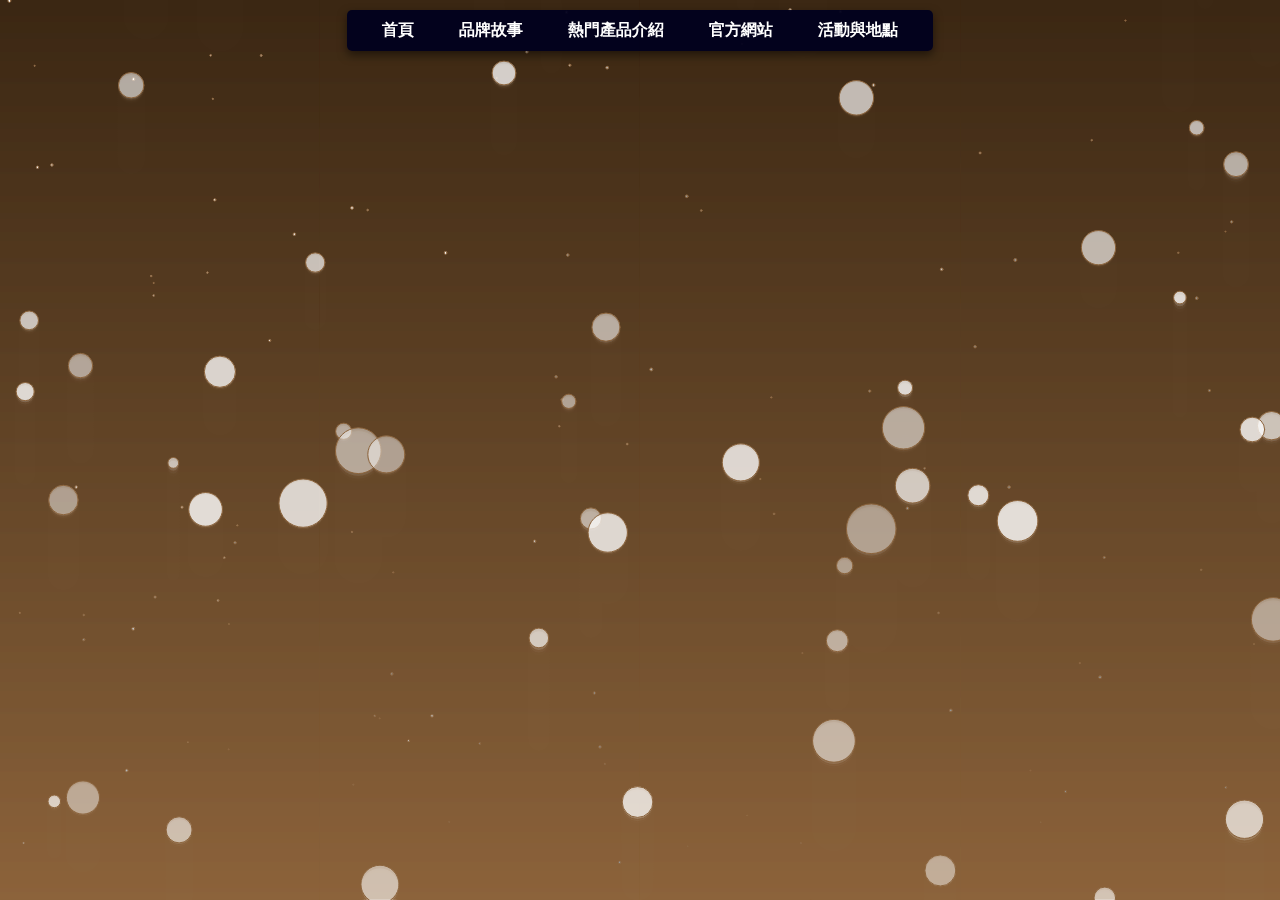
<file: index.html>
<!DOCTYPE html>
<html lang="en">
  <head>
    <meta charset="utf-8" />
    <meta name="viewport" content="width=device-width, initial-scale=1.0">

    <title>Sketch</title>

    <link rel="stylesheet" type="text/css" href="style.css">

    <script src="libraries/p5.min.js"></script>
    <script src="libraries/p5.sound.min.js"></script>
    <script>
      function loadIframe(url) {
        const iframe = document.getElementById('content-frame');
        iframe.style.display = 'block'; // 顯示 iframe
        iframe.src = url;
      }

      function hideIframe() {
        const contentFrame = document.getElementById('content-frame');
        const aboutBox = document.getElementById('aboutBox');
        const lemonSection = document.getElementById('lemon-section');
        const plumSection = document.getElementById('plum-section');
        const flowerSection = document.getElementById('flower-section');
        const blackSection = document.getElementById('black-section');
        const buyFrame = document.getElementById('buyFrame');
        const eventMap = document.getElementById('event-map-section');

        contentFrame.style.display = 'none';
        contentFrame.src = '';
        if (aboutBox.classList.contains('show')) {
          aboutBox.classList.remove('show');
          setTimeout(() => {
            aboutBox.style.display = 'none';
          }, 500);
        }
        if (lemonSection) lemonSection.style.display = 'none';
        if (plumSection) plumSection.style.display = 'none';
        if (flowerSection) flowerSection.style.display = 'none';
        if (blackSection) blackSection.style.display = 'none';
        if (buyFrame) {
          buyFrame.style.display = 'none';
          buyFrame.src = '';
        }
        if (eventMap) eventMap.style.display = 'none';
      }

      function showAboutBox() {
        hideAllPopups();
        document.getElementById('aboutBox').style.display = 'flex';
      }

      function showLemon() {
        hideIframe();
        document.getElementById('lemon-section').style.display = 'flex';
      }
      function showPlum() {
        hideIframe();
        document.getElementById('plum-section').style.display = 'flex';
      }
      function showFlower() {
        hideIframe();
        document.getElementById('flower-section').style.display = 'flex';
      }
      function showBlack() {
        hideIframe();
        document.getElementById('black-section').style.display = 'flex';
      }

      function showBuyFrame() {
        hideIframe();
        const buyFrame = document.getElementById('buyFrame');
        buyFrame.src = "https://www.myounger.com.tw/product-category/wheatgrass-enzyme-vinegar/";
        buyFrame.style.display = "block";
      }

      function showEventMap() {
        hideIframe();
        document.getElementById('event-map-section').style.display = 'block';
      }

      function showTshirtDetail() {
        hideIframe();
        document.getElementById('tshirt-detail-section').style.display = 'flex';
      }

      function closeTshirtDetail() {
        document.getElementById('tshirt-detail-section').style.display = 'none';
      }

      function showPosterDetail() {
        hideIframe();
        document.getElementById('poster-detail-section').style.display = 'flex';
      }
      function closePosterDetail() {
        document.getElementById('poster-detail-section').style.display = 'none';
      }

      function showFactoryMap() {
        hideIframe();
        const iframe = document.getElementById('content-frame');
        iframe.style.display = 'block';
        iframe.src = "https://www.google.com/maps/place/%E9%BA%A5%E8%8A%BD%E5%93%A5%EF%BC%88%E9%95%B7%E6%B3%93%E5%A4%A9%E7%84%B6%E7%94%9F%E6%8A%80%E6%9C%89%E9%99%90%E5%85%AC%E5%8F%B8%EF%BC%89/@24.8871658,121.2060028,17z/data=!3m1!4b1!4m6!3m5!1s0x34683cd0887397d1:0x41b895074083cad4!8m2!3d24.8871658!4d121.2085777!16s%2Fg%2F1pzrpf1v1?entry=ttu&g_ep=EgoyMDI1MDUxMy4xIKXMDSoASAFQAw%3D%3D";
      }

      function showFactoryDetail() {
        hideIframe();
        document.getElementById('factory-detail-section').style.display = 'flex';
      }
      function closeFactoryDetail() {
        document.getElementById('factory-detail-section').style.display = 'none';
      }

      function hideAllPopups() {
        // 隱藏所有彈窗
        document.getElementById('aboutBox').style.display = 'none';
        let ids = [
          'lemon-section', 'plum-section', 'flower-section', 'black-section',
          'event-map-section', 'tshirt-detail-section', 'poster-detail-section',
          'factory-detail-section'
        ];
        ids.forEach(id => {
          let el = document.getElementById(id);
          if (el) el.style.display = 'none';
        });
        // 隱藏 iframe
        let iframe = document.getElementById('content-frame');
        if (iframe) {
          iframe.style.display = 'none';
          iframe.src = '';
        }
        // 隱藏購買彈窗
        let buyFrame = document.getElementById('buyFrame');
        if (buyFrame) {
          buyFrame.style.display = 'none';
          buyFrame.src = '';
        }
      }

      // 可選：點擊背景或ESC關閉iframe
      document.addEventListener('keydown', function(e) {
        if (e.key === "Escape") {
          document.getElementById('buyFrame').style.display = "none";
          document.getElementById('buyFrame').src = "";
        }
      });
    </script>
  </head>

  <body>
    <!-- 中間上方選單 -->
    <ul class="menu" id="menu">
      <li><a href="#home" onclick="hideIframe()">首頁</a></li>
      <li><a href="#about" onclick="showAboutBox()">品牌故事</a></li>
      <li class="dropdown">
        <a href="#portfolio">熱門產品介紹</a>
        <ul class="submenu">
          <li><a href="#" onclick="showLemon()">香柚檸檬酵素醋</a></li>
          <li><a href="#" onclick="showPlum()">青梅黑棗酵素醋</a></li>
          <li><a href="#" onclick="showFlower()">荔枝桂花酵素醋</a></li>
          <li><a href="#" onclick="showBlack()">調理烏醋</a></li>
        </ul>
      </li>
      <li><a href="#quiz" onclick="loadIframe('https://www.myounger.com.tw/')">官方網站</a></li>
      <li class="dropdown">
        <a href="#events">活動與地點</a>
        <ul class="submenu">
          <li><a href="#" onclick="showPosterDetail()">活動海報</a></li>
          <li><a href="#" onclick="showTshirtDetail()">紀念T-shirt</a></li>
          <li><a href="#" onclick="showFactoryDetail()">醋工廠位置</a></li>
        </ul>
      </li>
    </ul>

    <!-- 自我介紹方格 -->
    <div id="aboutBox" style="display: none;">
      <div class="about-card">
        <button class="close-btn about-close-btn" onclick="document.getElementById('aboutBox').style.display='none'">關閉</button>
        <img src="images/Myounger-logo.png" alt="麥芽哥LOGO" class="about-logo">
        <h1 class="about-title">品牌簡介</h1>
        <div class="about-desc" style="text-align:left;">
          <p>
            在講求快速與便利的時代，「麥芽哥 MYOUNGER」選擇以慢工細活的釀造精神，為現代人打造一條回歸自然、守護健康的生活路徑。麥芽哥是一個來自台灣的健康食飲品牌，專注於小麥苗酵素醋的研發與推廣，堅持使用天然原料、無人工添加，致力讓每一位消費者在每日的一杯中，感受到身體的平衡與修復。
          </p>
          <p>
            <strong>🌱 品牌理念｜回歸自然・活出年輕</strong><br>
            麥芽哥的品牌名稱取自「麥芽」與「哥哥」，象徵著「天然植物的能量」與「守護健康的角色」。我們相信，真正的年輕不是外表的樣貌，而是來自身體的活力與內在的元氣。<br>
            品牌創立的初衷，來自一位70多歲的職人，他擁有超過40年的釀醋經驗，致力於將小麥苗、糯米與紅麴結合，研發出能夠支持身體代謝、促進健康的酵素醋產品。
          </p>
          <p>
            <strong>🍶 產品特色｜時間釀成的御品甘露</strong><br>
            <b>純天然陶甕熟成發酵：</b><br>
            麥芽哥採用古法陶甕釀造，歷經2年以上靜置熟成，讓酵素、醋酸與營養成分自然融合，不破壞任何天然活性成分。<br><br>
            <b>精選台灣在地原料：</b><br>
            原料來自安心契作的小麥苗、圓糯米、紅麴與天然水果，不含防腐劑、香精或化學添加劑，堅守食安與品質承諾。<br><br>
            <b>豐富營養機能：</b><br>
            富含多種天然酵素、維生素、礦物質與胺基酸，幫助調整體質、維持消化道健康、加速代謝循環，是現代人每日的元氣補給。<br><br>
            <b>多樣化風味設計：</b><br>
            口味包含青梅黑棗、荔枝桂花、檸檬、洛神、紫蘇、黑芝麻抹茶等多種選擇，適合不同族群依喜好選擇飲用方式。
          </p>
          <p>
            <strong>👥 對顧客的承諾｜真材實料，用心釀造</strong><br>
            麥芽哥不只是酵素醋的供應者，更是健康生活的推動者。我們積極推廣「喝得懂的醋」與「簡單有效的保健」理念，並透過：<br>
            公開第三方檢驗報告，落實食品透明化；<br>
            提供產品溯源資料，讓每一瓶醋都可以安心追蹤來源；<br>
            建立品牌社群與健康講座，陪伴消費者實踐養身之道。
          </p>
          <p>
            <strong>🔭 未來展望｜釀出台灣的新保健力量</strong><br>
            隨著消費者健康意識的抬頭，麥芽哥將持續以「簡單・天然・有效」為核心，拓展更多功能型健康飲品與保健食品，並導入數位科技強化會員經營與精準行銷。<br>
            我們期許麥芽哥不只是產品品牌，更是一個生活方式的提案者，帶領大家在忙碌生活中找回身心的節奏與能量。
          </p>
          <p>
            <strong>📍 品牌資訊</strong><br>
            官方網站：www.myounger.com.tw<br>
            Instagram / Facebook：搜尋「麥芽哥 MYOUNGER」<br>
            服務項目：小麥苗酵素醋、天然機能飲品、健康禮盒、企業合作客製
          </p>
        </div>
      </div>
    </div>

    <!-- 商品介紹區塊（只留這一個，預設隱藏） -->
    <div class="product-section" id="lemon-section" style="display: none;">
      <div class="product-image">
        <img src="images/lemon.jpg" alt="香柚檸檬酵素醋">
      </div>
      <div class="product-info">
        <h2>香柚檸檬酵素醋</h2>
        <p>
          香柚檸檬酵素醋融合柚子的清香與檸檬的酸甜，層次豐富，嚴選新鮮水果與天然酵素，帶來高級的味覺享受，是夏日消暑的首選飲品。
        </p>
        <button class="buy-btn" onclick="showBuyFrame()">立即購買</button>
      </div>
    </div>

    <!-- 青梅黑棗酵素醋 -->
    <div class="product-section" id="plum-section" style="display: none;">
      <div class="product-image">
        <img src="images/plum.jpg" alt="青梅黑棗酵素醋">
      </div>
      <div class="product-info">
        <h2>青梅黑棗酵素醋</h2>
        <p>
          嚴選台灣青梅與黑棗，經長時間發酵釀造，酸甜適中，口感溫潤，富含多種有機酸與營養，是健康養生的絕佳選擇。
        </p>
        <button class="buy-btn" onclick="showBuyFrame()">立即購買</button>
      </div>
    </div>

    <!-- 荔枝桂花酵素醋 -->
    <div class="product-section" id="flower-section" style="display: none;">
      <div class="product-image">
        <img src="images/flower.jpg" alt="荔枝桂花酵素醋">
      </div>
      <div class="product-info">
        <h2>荔枝桂花酵素醋</h2>
        <p>
          以新鮮荔枝與桂花釀造，香氣優雅，酸甜清新，融合花果的自然芬芳，帶來獨特的味覺享受。
        </p>
        <button class="buy-btn" onclick="showBuyFrame()">立即購買</button>
      </div>
    </div>

    <!-- 調理烏醋 -->
    <div class="product-section" id="black-section" style="display: none;">
      <div class="product-image">
        <img src="images/black.jpg" alt="調理烏醋">
      </div>
      <div class="product-info">
        <h2>調理烏醋</h2>
        <p>
          採用多種天然原料精釀，色澤深邃，風味濃郁，適合各式料理調味，提升菜餚層次，是廚房必備的健康好醋。
        </p>
        <button class="buy-btn" onclick="showBuyFrame()">立即購買</button>
      </div>
    </div>

    <!-- 活動與周邊商品地圖 -->
    <div id="event-map-section" style="display:none;">
      <h2 style="text-align:center; margin-top:30px;">活動與地點</h2>
      <div class="event-map">
        <div class="event-map-dot dot1"></div>
        <div class="event-map-dot dot2"></div>
        <div class="event-map-dot dot3"></div>
        <div class="event-map-dot dot4"></div>
        <!-- 海報圖示 -->
        <div class="event-item" style="top: 20%; left: 25%;" onclick="showPosterDetail()">
          <div class="event-icon">
            <!-- SVG 內容不變 -->
            <svg width="60" height="80" viewBox="0 0 60 80">
              <rect x="5" y="5" width="50" height="70" rx="8" fill="#fffbe6" stroke="#bfa14a" stroke-width="3"/>
              <rect x="15" y="20" width="30" height="10" fill="#bfa14a"/>
              <rect x="15" y="35" width="30" height="6" fill="#e6d8b8"/>
              <rect x="15" y="46" width="30" height="6" fill="#e6d8b8"/>
            </svg>
          </div>
          <div class="event-label">活動海報</div>
        </div>
        <!-- T-shirt圖示 -->
        <div class="event-item" style="top: 60%; left: 50%;" onclick="showTshirtDetail()">
          <div class="event-icon">
            <!-- 簡易T-shirt SVG -->
            <svg width="70" height="70" viewBox="0 0 70 70">
              <polygon points="10,15 35,5 60,15 55,25 45,20 45,60 25,60 25,20 15,25" fill="#fff" stroke="#bfa14a" stroke-width="3"/>
              <rect x="25" y="20" width="20" height="40" fill="#f5efe6"/>
            </svg>
          </div>
          <div class="event-label">紀念T-shirt</div>
        </div>
        <!-- 醋工廠圖示 -->
        <div class="event-item" style="top: 35%; left: 70%;" onclick="showFactoryDetail()">
          <div class="event-icon">
            <!-- 簡易工廠SVG -->
            <svg width="80" height="60" viewBox="0 0 80 60">
              <rect x="10" y="30" width="60" height="20" fill="#e6d8b8" stroke="#bfa14a" stroke-width="3"/>
              <rect x="20" y="20" width="10" height="10" fill="#bfa14a"/>
              <rect x="50" y="15" width="10" height="15" fill="#bfa14a"/>
              <rect x="35" y="40" width="10" height="10" fill="#fff"/>
              <rect x="55" y="40" width="10" height="10" fill="#fff"/>
            </svg>
          </div>
          <div class="event-label">醋工廠位置</div>
        </div>
      </div>
    </div>

    <style>
      .event-map {
        position: relative;
        width: 80vw;
        height: 60vh;
        margin: 40px auto 0 auto;
        background: #f5efe6;
        border-radius: 30px;
        box-shadow: 0 4px 24px rgba(0,0,0,0.08);
        overflow: hidden;
      }
      .event-item {
        position: absolute;
        display: flex;
        flex-direction: column;
        align-items: center;
        cursor: pointer;
      }
      .event-icon {
        width: 90px;
        height: 90px;
        object-fit: contain;
        border-radius: 18px;
        background: #fff;
        box-shadow: 0 2px 8px rgba(0,0,0,0.10);
        margin-bottom: 10px;
        transition: transform 0.2s;
      }
      .event-item:hover .event-icon {
        transform: scale(1.08) rotate(-5deg);
      }
      .event-label {
        font-size: 1.1em;
        color: #5a3c1a;
        font-weight: bold;
        background: rgba(255,255,255,0.85);
        padding: 4px 14px;
        border-radius: 12px;
        margin-top: 2px;
        box-shadow: 0 1px 4px rgba(0,0,0,0.06);
      }
    </style>

    <!-- 紀念T-shirt 詳細介紹 -->
    <div id="tshirt-detail-section" style="display:none;">
      <div class="tshirt-detail-card">
        <img src="images/t_shirt.jpg" alt="紀念T-shirt" class="tshirt-detail-img">
        <div class="tshirt-detail-info">
          <h2>活動紀念T-shirt</h2>
          <p>
            參加本次活動即可獲得限量紀念T-shirt一件！<br>
            簡約設計，舒適材質，讓你留下美好回憶。
          </p>
          <button class="close-btn" onclick="closeTshirtDetail()">關閉</button>
        </div>
      </div>
    </div>

    <!-- 活動海報 詳細介紹 -->
    <div id="poster-detail-section" style="display:none;">
      <div class="poster-detail-card">
        <img src="images/poster.jpg" alt="活動海報" class="poster-detail-img">
        <button class="close-btn poster-close-btn" onclick="closePosterDetail()">關閉</button>
      </div>
    </div>

    <!-- 醋工廠位置 詳細介紹 -->
    <div id="factory-detail-section" style="display:none;">
      <div class="factory-detail-card">
        <img src="images/place.jpg" alt="醋工廠位置" class="factory-detail-img">
        <div class="factory-detail-info">
          <h2>醋工廠位置</h2>
          <p class="factory-address">
            325桃園市龍潭區工五路139巷116弄51號
          </p>
          <button class="close-btn" onclick="closeFactoryDetail()">關閉</button>
        </div>
      </div>
    </div>

    <!-- iframe 顯示區域 -->
    <iframe id="content-frame" src="" frameborder="0" style="display: none;"></iframe>
    <iframe id="buyFrame"
        src=""
        style="display:none; width:90vw; height:80vh; position:fixed; top:12vh; left:5vw; z-index:999; border-radius:18px; box-shadow:0 8px 32px rgba(0,0,0,0.18); background:#fff;"
        frameborder="0"></iframe>

    <script src="sketch.js"></script>
  </body>
</html>
</file>
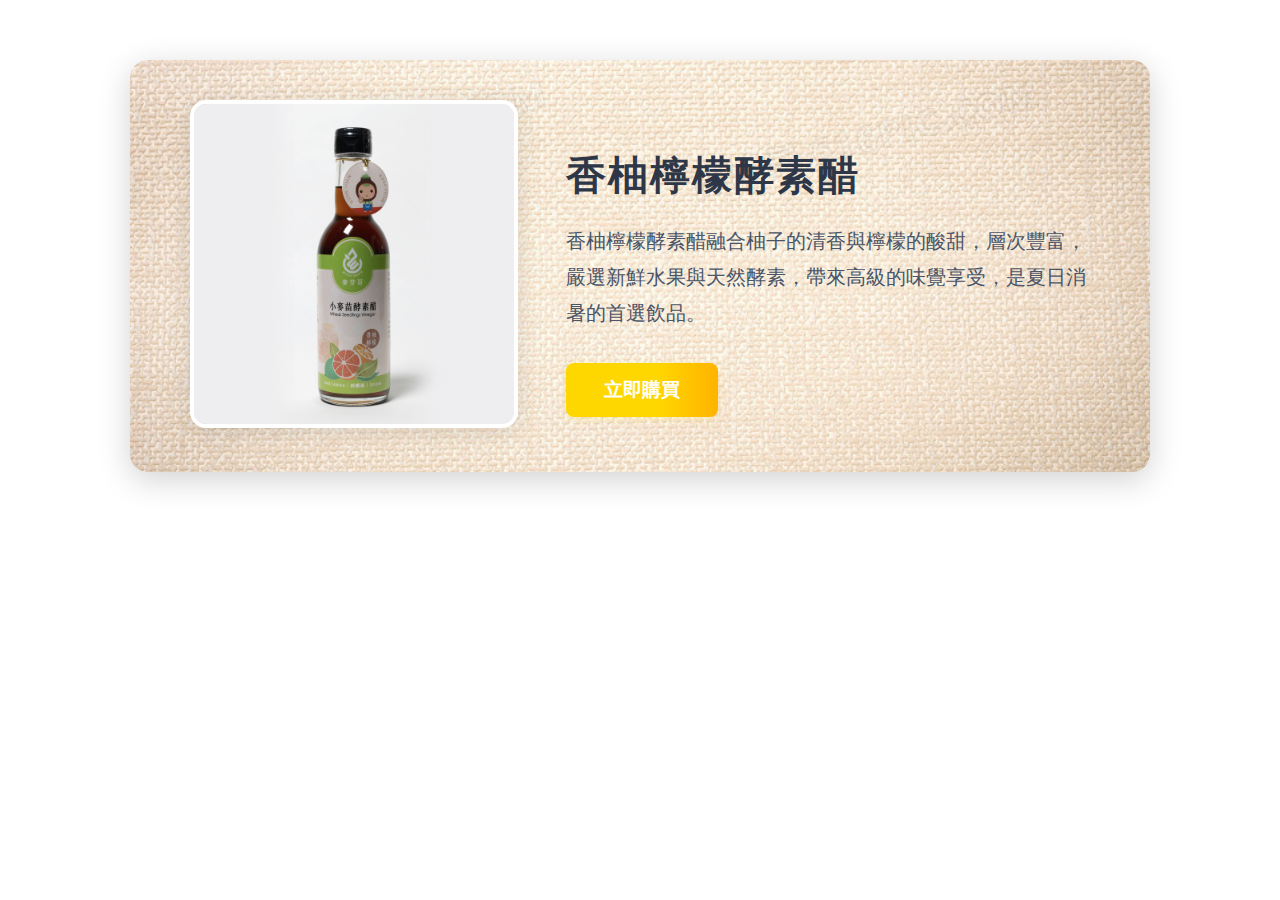
<file: lemon.html>
<!DOCTYPE html>
<html lang="zh-Hant">
<head>
  <meta charset="UTF-8">
  <title>香柚檸檬酵素醋</title>
  <link rel="stylesheet" href="style.css">
</head>
<body>
  <div class="product-section">
    <div class="product-image">
      <img src="images/lemon.jpg" alt="香柚檸檬酵素醋">
    </div>
    <div class="product-info">
      <h2>香柚檸檬酵素醋</h2>
      <p>
        香柚檸檬酵素醋融合柚子的清香與檸檬的酸甜，層次豐富，嚴選新鮮水果與天然酵素，帶來高級的味覺享受，是夏日消暑的首選飲品。
      </p>
      <button class="buy-btn">立即購買</button>
    </div>
  </div>
</body>
</html>
</file>
<file: style.css>
html, body {
  margin: 0;
  padding: 0;
}

canvas {
  display: block;
  z-index: 0; /* 最底層 */
  position: absolute;
  top: 0;
  left: 0;
}

/* 選單樣式 */
.menu {
  position: fixed; /* 固定選單位置 */
  top: 10px; /* 距離畫面頂部 10px */
  left: 50%; /* 水平置中 */
  transform: translateX(-50%); /* 將選單向左移動一半寬度，達到完全置中 */
  background: rgba(0, 0, 30, 0.95); /* 深藍色背景，降低透明度 */
  display: flex;
  flex-direction: row; /* 水平排列選單項目 */
  gap: 15px; /* 選單項目之間的間距 */
  padding: 10px 20px; /* 內邊距 */
  list-style: none;
  margin: 0;
  z-index: 2;
  box-shadow: 0px 4px 10px rgba(0, 0, 0, 0.5); /* 添加陰影效果 */
  border-radius: 5px;
}

.menu .dropdown {
  position: relative;
}

.menu li {
  margin: 0;
  padding: 0;
}

.menu a {
  text-decoration: none;
  color: white; /* 項目文字顏色 */
  font-size: 16px; /* 項目文字大小 */
  font-weight: bold;
  padding: 8px 15px;
  border-radius: 5px;
  transition: all 0.3s ease;
}

.menu a:hover {
  color: #ffd700; /* 滑鼠懸停時文字變為金色 */
  text-shadow: 0px 0px 5px rgba(255, 215, 0, 0.8); /* 減弱發光效果 */
  transform: scale(1.05); /* 輕微放大效果 */
}

.menu .submenu {
  display: none; /* 預設隱藏子選單 */
  position: absolute;
  top: 100%; /* 子選單顯示在主選單項目下方 */
  left: 0;
  z-index: 10;
  background: rgba(0, 0, 50, 0.95); /* 深藍色背景，降低透明度 */
  list-style: none;
  padding: 10px 0;
  margin: 0;
  box-shadow: 0px 4px 10px rgba(0, 0, 0, 0.5); /* 添加陰影效果 */
  border-radius: 5px;
  white-space: nowrap; /* 防止子選單內容換行 */
}

.menu .dropdown:hover .submenu {
  display: block; /* 滑鼠懸停時顯示子選單 */
}

.submenu li {
  padding: 5px 15px;
}

.submenu li a {
  background-color: transparent;
  color: white;
  font-size: 16px;
  transition: all 0.3s ease;
}

.submenu li a:hover {
  color: #ffd700; /* 滑鼠懸停時文字變為金色 */
  text-shadow: 0px 0px 5px rgba(255, 215, 0, 0.8); /* 減弱發光效果 */
}

iframe {
  position: fixed;
  top: 15%; /* 調整位置，避免被選單遮擋 */
  left: 10%;
  width: 80%;
  height: 70%; /* 調整高度，避免被切掉 */
  background-color: rgba(255, 255, 255, 0.9); /* 背景透明度 */
  z-index: 10; /* 顯示在最上層 */
  border: none;
  display: none; /* 預設隱藏 */
  box-shadow: 0px 4px 8px rgba(0, 0, 0, 0.2); /* 添加陰影效果 */
}

#aboutBox {
  display: none;
  position: fixed;
  top: 0; left: 0;
  width: 100vw; height: 100vh;
  background: rgba(0,0,0,0.35);
  z-index: 9999;
  display: flex;
  align-items: center;
  justify-content: center;
  overflow: auto;
}

.about-card {
  background: #fffbe6;
  border-radius: 28px;
  box-shadow: 0 8px 32px rgba(191,161,74,0.13);
  max-width: 480px;
  width: 92vw;
  max-height: 90vh;
  padding: 36px 32px 32px 32px;
  display: flex;
  flex-direction: column;
  align-items: center;
  animation: popIn 0.3s;
  overflow-y: auto;
  position: relative;
  justify-content: flex-start;
}

.about-logo {
  width: 110px;
  height: 110px;
  object-fit: contain;
  border-radius: 18px;
  margin-bottom: 18px;
  box-shadow: 0 2px 12px rgba(191,161,74,0.10);
  background: #fff;
  border: 2px solid #e6d8b8;
}

.about-title {
  color: #bfa14a;
  font-size: 2em;
  font-weight: bold;
  margin-bottom: 8px;
  letter-spacing: 0.08em;
  text-shadow: 0 2px 8px rgba(191,161,74,0.10), 0 1px 0 #fff;
}

.about-brand {
  color: #5a3c1a;
  font-size: 1.2em;
  font-weight: bold;
  margin-bottom: 18px;
}

.about-desc {
  color: #5a3c1a;
  font-size: 1.08em;
  line-height: 1.7;
  text-align: left;
  width: 100%;
}

.about-desc strong {
  color: #bfa14a;
  font-weight: bold;
}

.about-close-btn {
  position: absolute;
  top: 18px;
  right: 18px;
  background: #bfa14a;
  color: #fff;
  border: none;
  border-radius: 8px;
  padding: 8px 22px;
  font-size: 1em;
  cursor: pointer;
  transition: background 0.2s;
  z-index: 2;
}
.about-close-btn:hover {
  background: #a68c3f;
}

/* 晃動動畫 */
@keyframes wobble {
  0% {
    transform: translateX(-50%) scaleY(1) rotate(0deg);
  }
  25% {
    transform: translateX(-50%) scaleY(1) rotate(2deg);
  }
  50% {
    transform: translateX(-50%) scaleY(1) rotate(-2deg);
  }
  75% {
    transform: translateX(-50%) scaleY(1) rotate(1deg);
  }
  100% {
    transform: translateX(-50%) scaleY(1) rotate(0deg);
  }
}

/* 商品介紹區塊高級感設計 */
.product-section {
  display: flex;
  align-items: center;
  justify-content: center;
  border-radius: 18px;
  box-shadow: 0 8px 32px rgba(0,0,0,0.18);
  padding: 40px 60px;
  margin: 60px auto 0 auto;
  max-width: 900px;
  gap: 48px;
  position: relative;
  z-index: 20;
  /* 新增壁紙背景 */
  background: url('images/background.jpg') no-repeat center center;
  background-size: cover;
  /* 可選：加一層半透明白色讓內容更清楚 */
  /* background-color: rgba(255,255,255,0.85); */
}

.product-image img {
  width: 320px;
  height: 320px;
  object-fit: cover;
  border-radius: 16px;
  box-shadow: 0 4px 24px rgba(0,0,0,0.12);
  border: 4px solid #fff;
}

.product-info {
  flex: 1;
}

.product-info h2 {
  font-size: 2.5rem;
  color: #2d3748;
  margin-bottom: 18px;
  font-weight: 700;
  letter-spacing: 2px;
}

.product-info p {
  font-size: 1.25rem;
  color: #4a5568;
  margin-bottom: 32px;
  line-height: 1.8;
}

.buy-btn {
  background: linear-gradient(90deg, #ffd700 60%, #ffb300 100%);
  color: #fff;
  font-size: 1.2rem;
  font-weight: bold;
  padding: 14px 38px;
  border: none;
  border-radius: 8px;
  box-shadow: 0 2px 8px rgba(255,215,0,0.18);
  cursor: pointer;
  transition: background 0.3s, transform 0.2s;
}

.buy-btn:hover {
  background: linear-gradient(90deg, #ffb300 60%, #ffd700 100%);
  transform: translateY(-2px) scale(1.04);
}

/* 活動與周邊商品地圖區塊樣式 */
#event-map-section {
  display: none;
  margin: 80px auto 0 auto; /* 往下移一點 */
  max-width: 1000px;
  min-height: 500px;
  background: #f5efe6;
  border-radius: 30px;
  box-shadow: 0 4px 24px rgba(0,0,0,0.08);
  position: relative;
  z-index: 15;
  padding-bottom: 40px;
}

.event-map {
  position: relative;
  width: 95vw;
  max-width: 480px;
  height: 340px;
  margin: 48px auto 0 auto;
  background: #f5efe6;
  border-radius: 30px;
  box-shadow: 0 4px 24px rgba(0,0,0,0.08);
  overflow: hidden;
  display: flex;
  align-items: center;
  justify-content: center;
}

.event-item {
  position: absolute;
  display: flex;
  flex-direction: column;
  align-items: center;
  cursor: pointer;
}

.event-icon {
  width: 90px;
  height: 90px;
  object-fit: contain;
  border-radius: 18px;
  background: #fff;
  box-shadow: 0 2px 8px rgba(0,0,0,0.10);
  margin-bottom: 10px;
  transition: transform 0.2s;
}

.event-item:hover .event-icon {
  transform: scale(1.08) rotate(-5deg);
}

.event-label {
  font-size: 1.1em;
  color: #5a3c1a;
  font-weight: bold;
  background: rgba(255,255,255,0.85);
  padding: 4px 14px;
  border-radius: 12px;
  margin-top: 2px;
  box-shadow: 0 1px 4px rgba(0,0,0,0.06);
}

#tshirt-detail-section {
  display: none;
  position: fixed;
  top: 0; left: 0;
  width: 100vw; height: 100vh;
  background: rgba(0,0,0,0.45);
  z-index: 9999;
  align-items: center;
  justify-content: center;
}

.tshirt-detail-card {
  background: #fffbe6;
  border-radius: 24px;
  box-shadow: 0 8px 32px rgba(0,0,0,0.18);
  display: flex;
  flex-direction: row;
  align-items: center;
  padding: 36px 48px;
  gap: 36px;
  max-width: 600px;
  width: 90vw;
  animation: popIn 0.3s;
}

.tshirt-detail-img {
  width: 180px;
  height: 180px;
  object-fit: contain;
  border-radius: 18px;
  box-shadow: 0 2px 8px rgba(0,0,0,0.10);
  background: #fff;
}

.tshirt-detail-info {
  flex: 1;
}

.tshirt-detail-info h2 {
  margin-top: 0;
  color: #bfa14a;
  font-size: 2em;
  margin-bottom: 12px;
}

.tshirt-detail-info p {
  font-size: 1.15em;
  color: #5a3c1a;
  margin-bottom: 18px;
}

.close-btn {
  background: #bfa14a;
  color: #fff;
  border: none;
  border-radius: 8px;
  padding: 8px 24px;
  font-size: 1em;
  cursor: pointer;
  transition: background 0.2s;
}
.close-btn:hover {
  background: #a68c3f;
}

@keyframes popIn {
  from { transform: scale(0.8); opacity: 0; }
  to   { transform: scale(1); opacity: 1; }
}

#poster-detail-section {
  display: none;
  position: fixed;
  top: 0; left: 0;
  width: 100vw; height: 100vh;
  background: rgba(0,0,0,0.7);
  z-index: 10000;
  align-items: center;
  justify-content: center;
}

.poster-detail-card {
  position: relative;
  display: flex;
  align-items: center;
  justify-content: center;
  width: 90vw;
  height: 90vh;
  background: transparent;
  border-radius: 20px;
  box-shadow: 0 8px 32px rgba(0,0,0,0.18);
  overflow: hidden;
}

.poster-detail-img {
  max-width: 100%;
  max-height: 100%;
  border-radius: 16px;
  box-shadow: 0 2px 12px rgba(0,0,0,0.18);
  object-fit: contain;
  background: #fff;
}

.poster-close-btn {
  position: absolute;
  top: 24px;
  right: 24px;
  background: #bfa14a;
  color: #fff;
  border: none;
  border-radius: 8px;
  padding: 8px 24px;
  font-size: 1em;
  cursor: pointer;
  transition: background 0.2s;
  z-index: 2;
}
.poster-close-btn:hover {
  background: #a68c3f;
}

#factory-detail-section {
  display: none;
  position: fixed;
  top: 0; left: 0;
  width: 100vw; height: 100vh;
  background: rgba(0,0,0,0.45);
  z-index: 9999;
  align-items: center;
  justify-content: center;
}

.factory-detail-card {
  background: #fffbe6;
  border-radius: 24px;
  box-shadow: 0 8px 32px rgba(0,0,0,0.18);
  display: flex;
  flex-direction: row;
  align-items: center;
  padding: 36px 48px;
  gap: 36px;
  max-width: 600px;
  width: 90vw;
  animation: popIn 0.3s;
}

.factory-detail-img {
  width: 180px;
  height: 180px;
  object-fit: cover;
  border-radius: 18px;
  box-shadow: 0 2px 8px rgba(0,0,0,0.10);
  background: #fff;
}

.factory-detail-info {
  flex: 1;
}

.factory-detail-info h2 {
  margin-top: 0;
  color: #bfa14a;
  font-size: 2em;
  margin-bottom: 12px;
}

.factory-address {
  font-size: 1.1em;
  color: #5a3c1a;
  margin-bottom: 18px;
  font-weight: bold;
  letter-spacing: 0.04em;
}

.close-btn {
  background: #bfa14a;
  color: #fff;
  border: none;
  border-radius: 8px;
  padding: 8px 24px;
  font-size: 1em;
  cursor: pointer;
  transition: background 0.2s;
}
.close-btn:hover {
  background: #a68c3f;
}

@keyframes popIn {
  from { transform: scale(0.8); opacity: 0; }
  to   { transform: scale(1); opacity: 1; }
}
</file>
